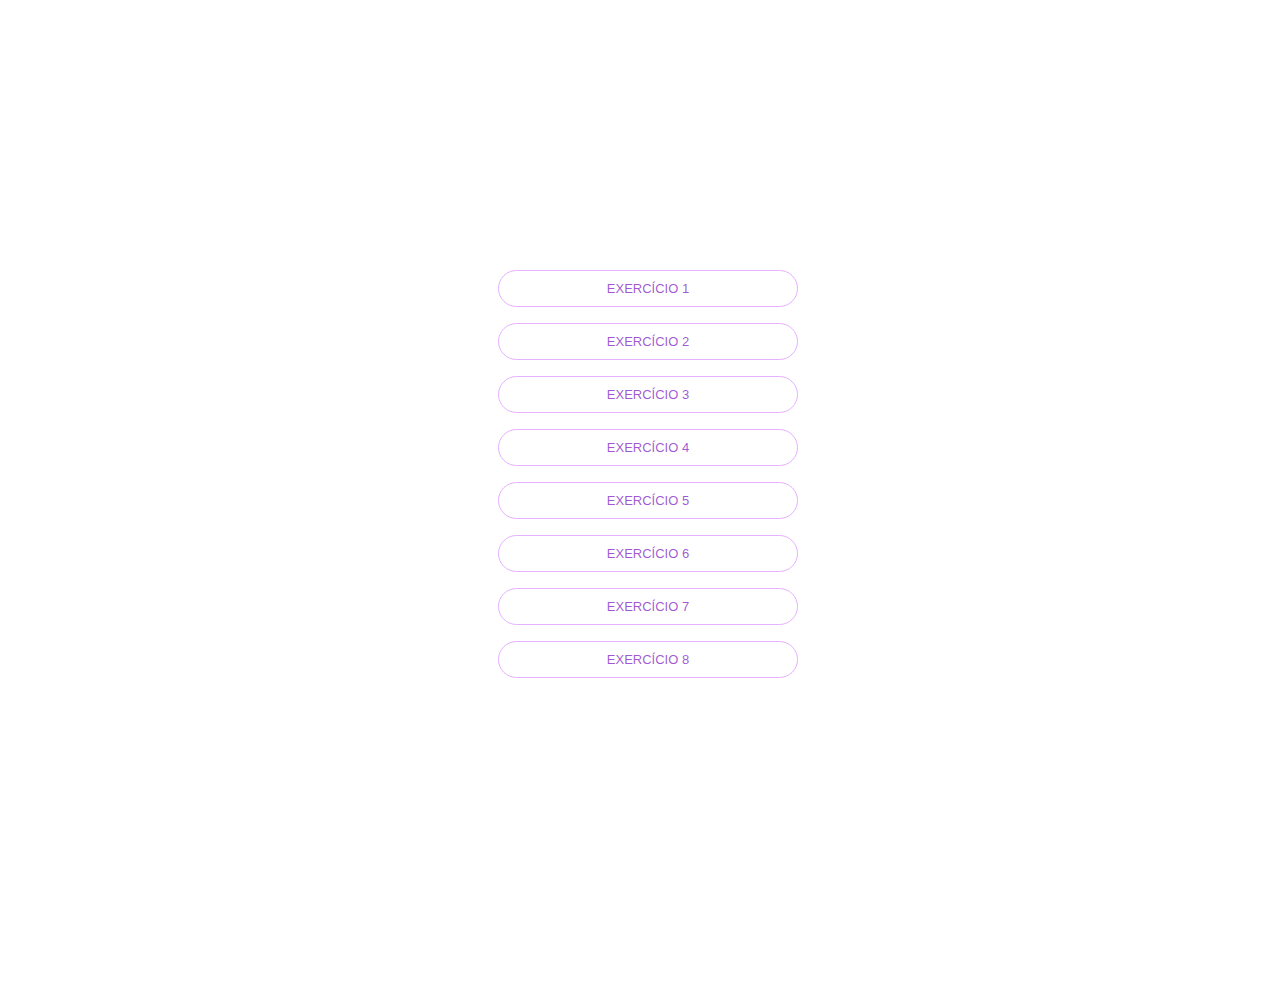
<file: index.html>
<!DOCTYPE html>
<html lang="en">
<head>
    <meta charset="UTF-8">
    <meta name="viewport" content="width=device-width, initial-scale=1.0">
    <title>Document</title>
    <link rel="stylesheet" href="index.css">
</head>
<body>
    <div class="container">
    <div class="tree-container">


    <div class="links-container">
        <a target="_blank" id="cor" href="ex 01/index.html" class="link">Exercício 1</a>
        <a target="_blank" id="cor" href="ex 02/index.HTML" class="link">Exercício 2</a>
        <a target="_blank" id="cor" href="ex 03/index.HTML" class="link">Exercício 3</a>
        <a target="_blank" id="cor" href="ex 04/index.HTML" class="link">Exercício 4</a>
        <a target="_blank" id="cor" href="ex 05/index.HTML" class="link">Exercício 5</a>
        <a target="_blank" id="cor" href="ex 06/index.HTML" class="link">Exercício 6</a>
        <a target="_blank" id="cor" href="ex 07/index.HTML" class="link">Exercício 7</a>
        <a target="_blank" id="cor" href="ex 08/index.HTML" class="link">Exercício 8</a>




        </div>
</file>
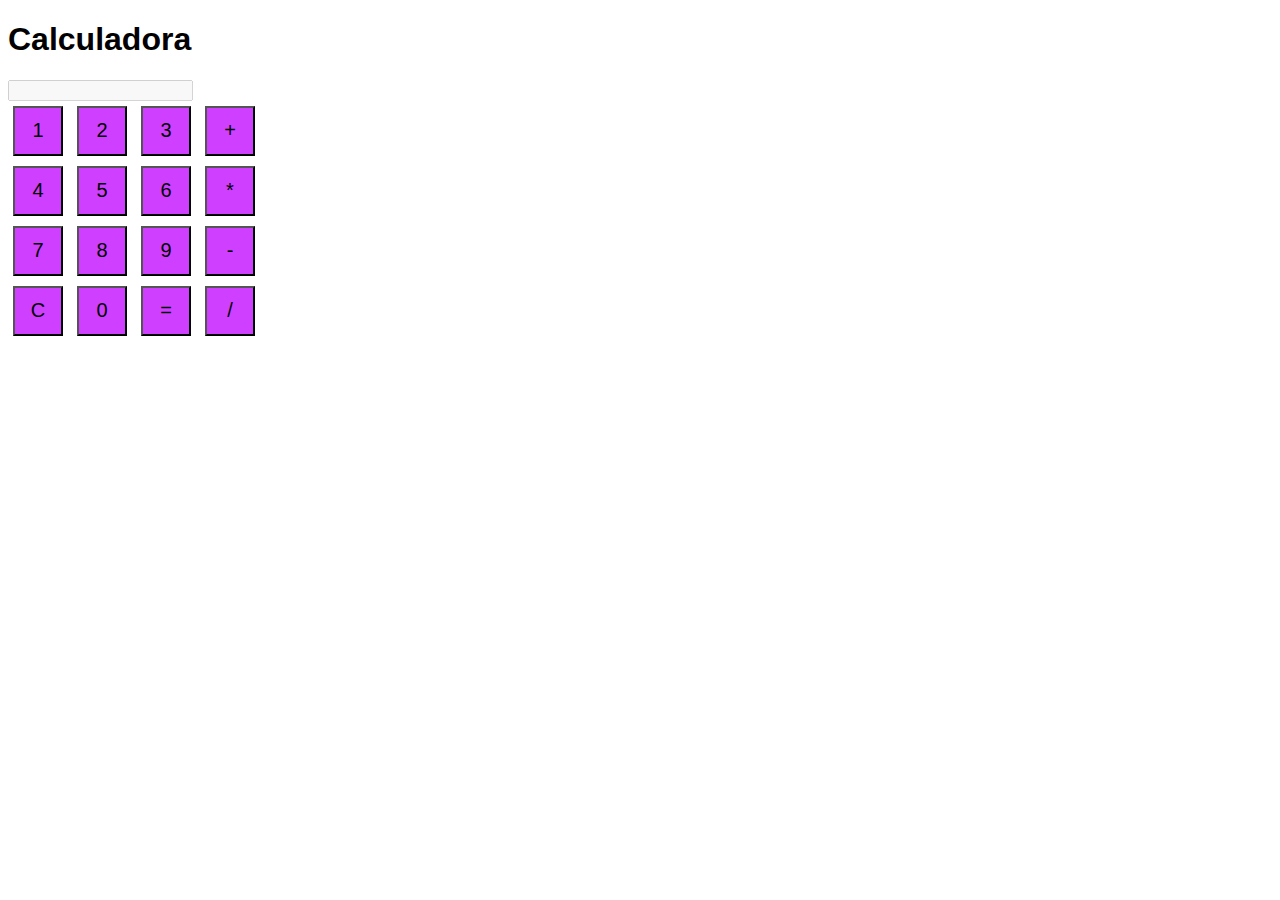
<file: ex 01/index.html>
<!DOCTYPE html>
<html lang="pt-BR">
<head>
    <meta charset="UTF-8">
    <meta name="viewport" content="width=device-width, initial-scale=1.0">
    <title>Calculadora</title>
    <script src="EX1.js"></script>
    <link rel="stylesheet" href="EX1.css">
    </style>
  </head>
  <body>
    <h1>Calculadora</h1>
    <input type="text" id="display" disabled>
    <br>
    <button onclick="appendToDisplay('1')">1</button>
  <button onclick="appendToDisplay('2')">2</button>
  <button onclick="appendToDisplay('3')">3</button>
  <button onclick="appendToDisplay('+')">+</button>
  <br>
  <button onclick="appendToDisplay('4')">4</button>
  <button onclick="appendToDisplay('5')">5</button>
  <button onclick="appendToDisplay('6')">6</button>
  <button onclick="appendToDisplay('*')">*</button>
  <br>
  <button onclick="appendToDisplay('7')">7</button>
  <button onclick="appendToDisplay('8')">8</button>
  <button onclick="appendToDisplay('9')">9</button>
  <button onclick="appendToDisplay('-')">-</button>
  <br>
  <button onclick="clearDisplay()">C</button>
  <button onclick="appendToDisplay('0')">0</button>
  <button onclick="calculateResult()">=</button>
  <button onclick="appendToDisplay('/')">/</button>
</head>
<body>
</file>
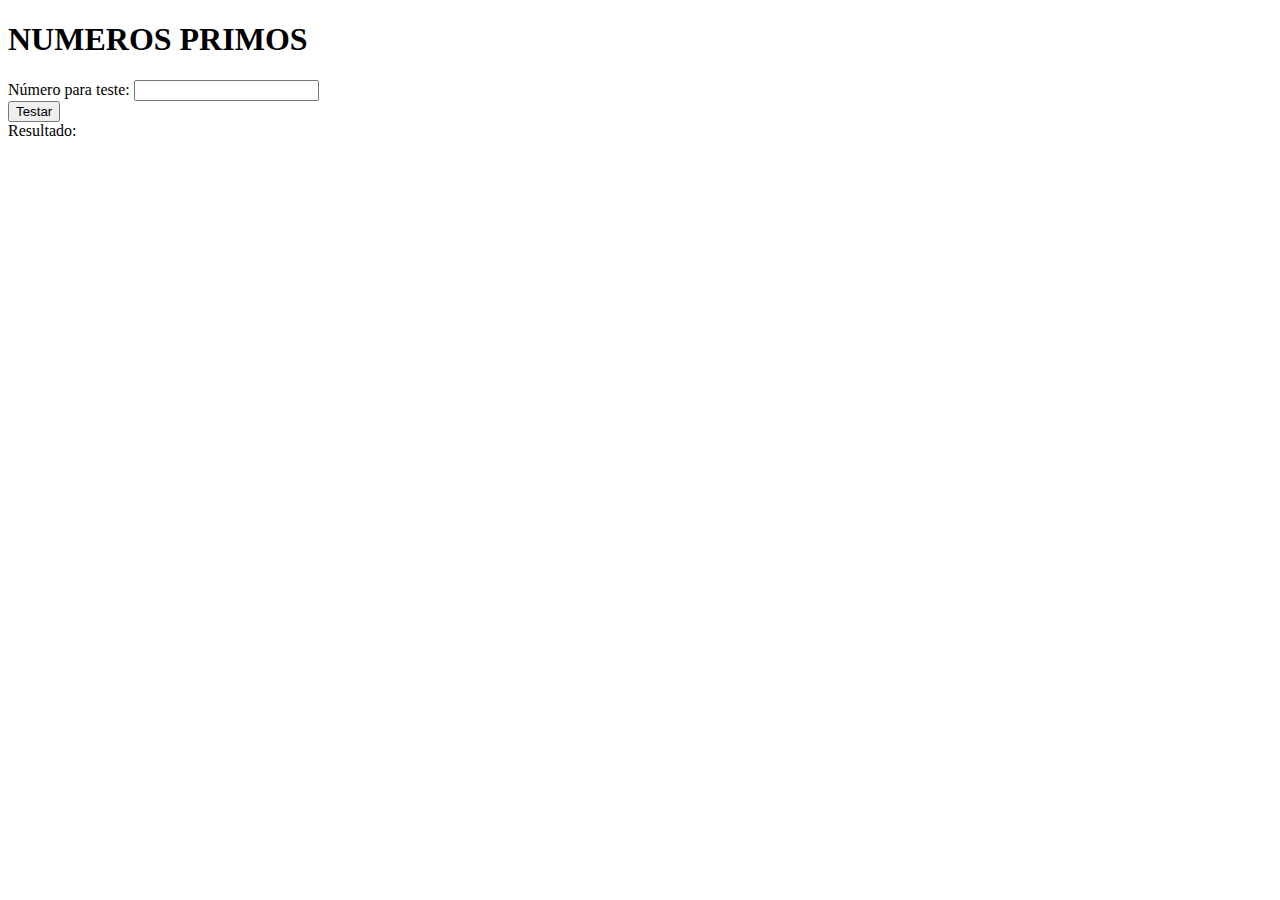
<file: ex 02/index.HTML>
<!DOCTYPE html>
<html lang="en">
<head>
    <meta charset="UTF-8">
    <meta name="viewport" content="width=device-width, initial-scale=1.0">
    <title>NUMEROS PRIMOS</title>
    <script src="EX2.JS"></script>
</head>
<body>
    <H1>NUMEROS PRIMOS</H1>
   Número para teste: <input id="num" type="number" /> <br />
   <button onclick="primo()">Testar</button><br />
   Resultado: <div id="resposta">
    
</body>
</html>
</file>
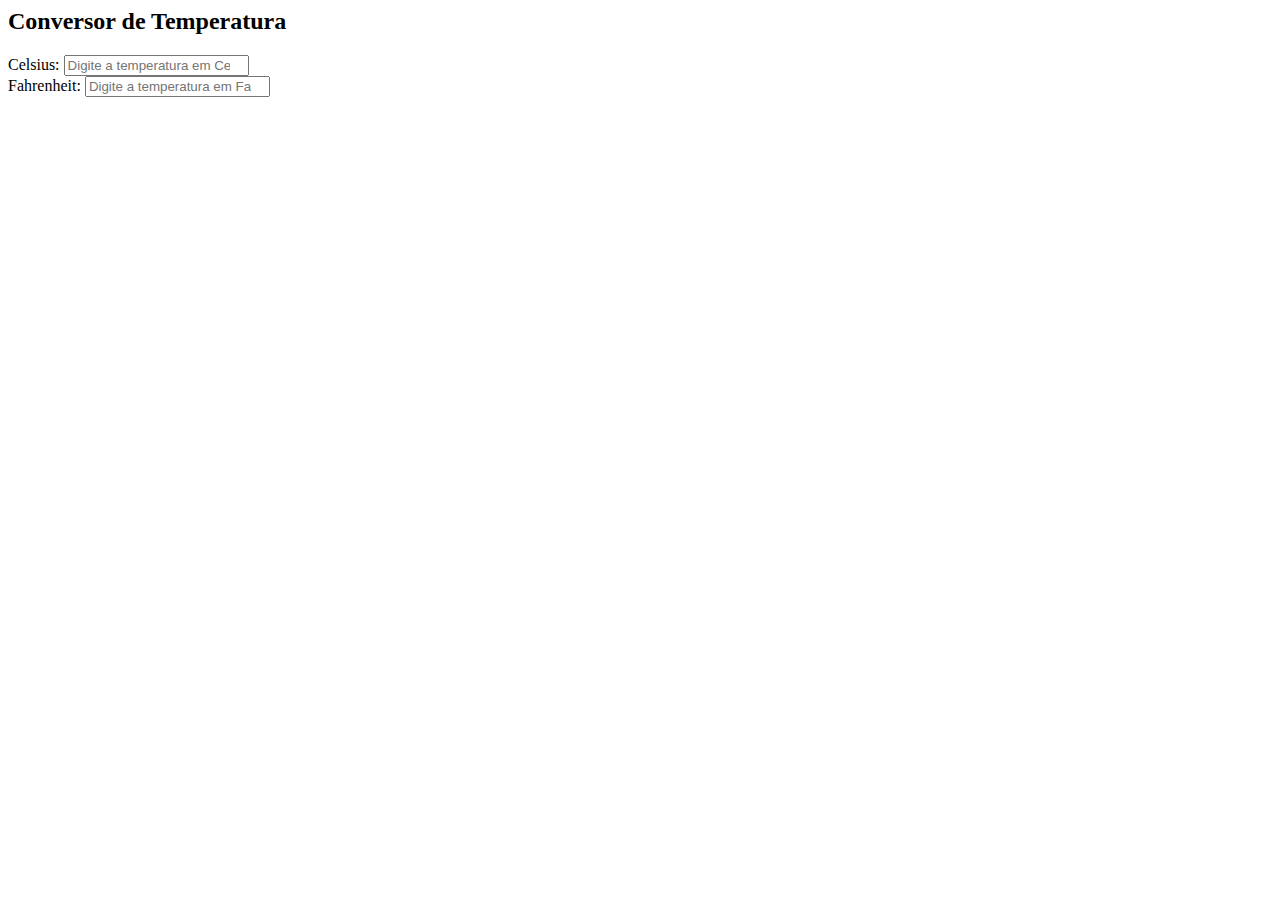
<file: ex 03/index.HTML>
<html lang="en">
<head>
    <meta charset="UTF-8">
    <meta name="viewport" content="width=device-width, initial-scale=1.0">
    <title>Conversor de Temperatura</title>
<h2>Conversor de Temperatura</h2>
<link rel="stylesheet" href="EX3.CSS">
<script src="EX3.JS"></script>
<label for="celsius">Celsius:</label>
<input type="number" id="celsius" placeholder="Digite a temperatura em Celsius" oninput="converterTemperatura()">

<br>

<label for="fahrenheit">Fahrenheit:</label>
<input type="number" id="fahrenheit" placeholder="Digite a temperatura em Fahrenheit" oninput="converterTemperatura()">
</file>
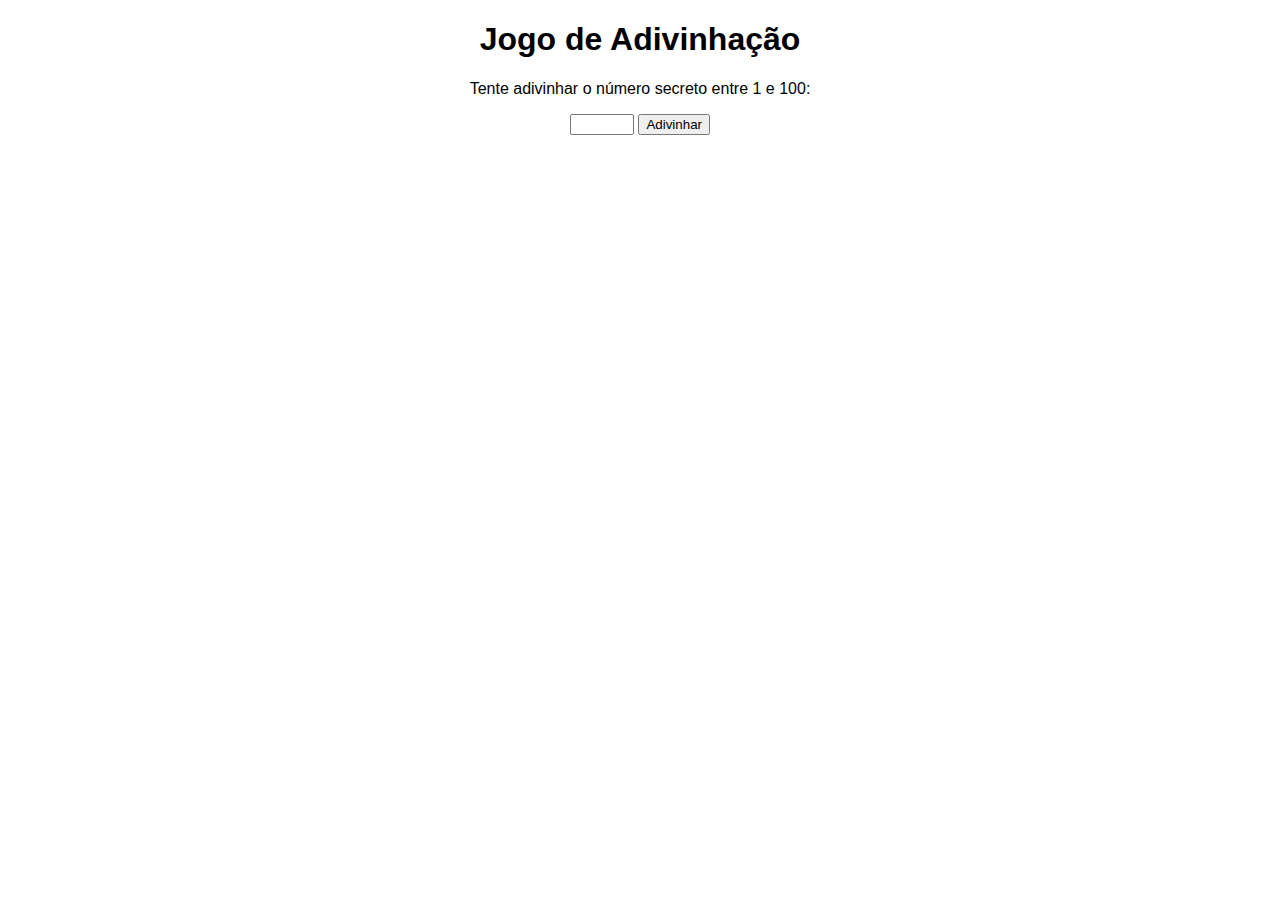
<file: ex 04/index.HTML>
<!DOCTYPE html>
<html lang="en">
<head>
<meta charset="UTF-8">
<meta name="viewport" content="width=device-width, initial-scale=1.0">
<title>Jogo de Adivinhação</title>
<style>
    body {
        font-family: Arial, sans-serif;
        text-align: center;
    }
</style>
</head>
<body>
<h1>Jogo de Adivinhação</h1>
<p>Tente adivinhar o número secreto entre 1 e 100:</p>
<input type="number" id="tentativa" min="1" max="100">
<button onclick="verificarAdivinhacao()">Adivinhar</button>
<p id="resultado"></p>

<script>
    // Gerar número aleatório entre 1 e 100
    const numeroSecreto = Math.floor(Math.random() * 100) + 1;
    let tentativas = 0;

    function verificarAdivinhacao() {
        const palpite = parseInt(document.getElementById('tentativa').value);
        tentativas++;

        if (palpite === numeroSecreto) {
            document.getElementById('resultado').innerHTML = `Parabéns! Você acertou o número secreto ${numeroSecreto} em ${tentativas} tentativa(s)!`;
        } else if (palpite < numeroSecreto) {
            document.getElementById('resultado').innerHTML = "O número secreto é maior. Tente novamente!";
        } else {
            document.getElementById('resultado').innerHTML = "O número secreto é menor. Tente novamente!";
        }
    }
</script>
</body>
</html>
</file>
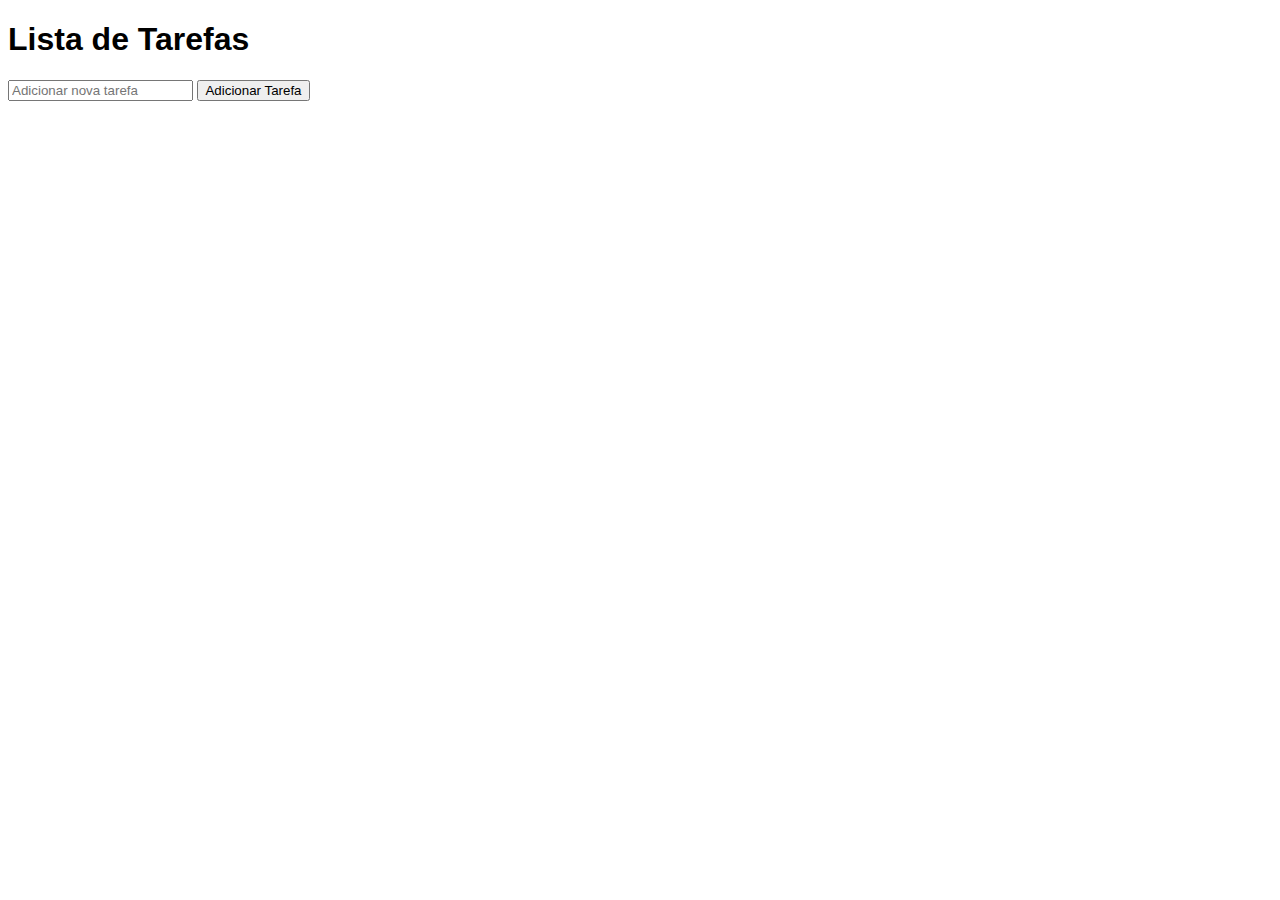
<file: ex 05/index.HTML>
<!DOCTYPE html>
<html lang="pt-BR">
<head>
    <meta charset="UTF-8">
    <meta name="viewport" content="width=device-width, initial-scale=1.0">
    <title>Lista de Tarefas</title>
    <style>
        /* Estilos simples para a aparência da lista de tarefas */
        body {
            font-family: Arial, sans-serif;
        }
        ul {
            list-style-type: none;
            padding: 0;
        }
        li {
            margin-bottom: 5px;
        }
        .completed {
            text-decoration: line-through;
        }
    </style>
</head>
<body>
    <h1>Lista de Tarefas</h1>
    <input type="text" id="taskInput" placeholder="Adicionar nova tarefa">
    <button onclick="addTask()">Adicionar Tarefa</button>
    <ul id="taskList">
        <!-- Lista de tarefas será adicionada aqui -->
    </ul>

    <script>
        // Função para adicionar tarefa
        function addTask() {
            var input = document.getElementById("taskInput");
            var task = input.value;
            if (task.trim() === "") {
                alert("Por favor, insira uma tarefa válida.");
                return;
            }
            var ul = document.getElementById("taskList");
            var li = document.createElement("li");
            li.textContent = task;
            li.onclick = function() {
                this.classList.toggle("completed");
            };
            ul.appendChild(li);
            input.value = ""; // Limpa o campo de entrada após adicionar a tarefa
        }
    </script>
</body>
</html>
</file>
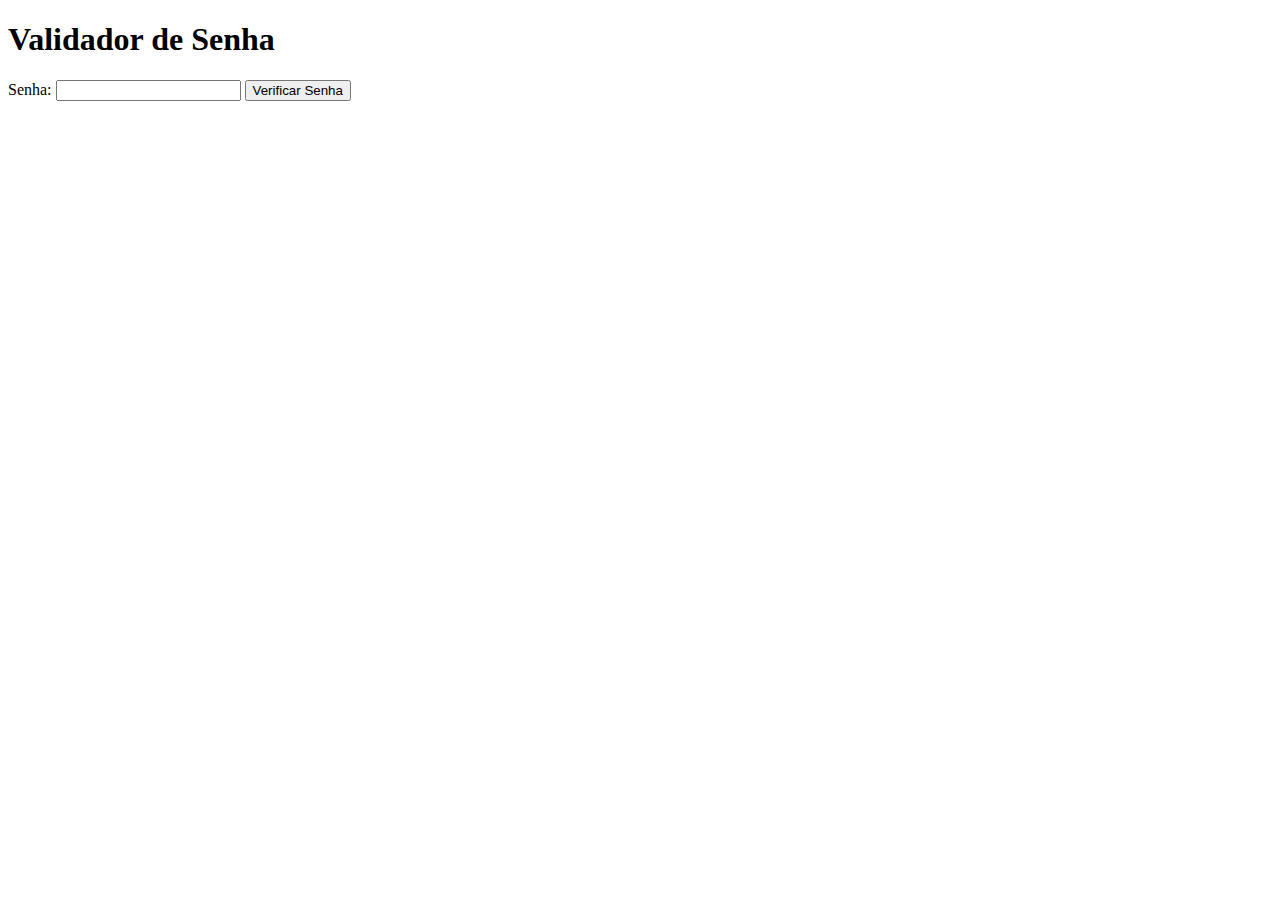
<file: ex 06/index.HTML>
<!DOCTYPE html>
<html lang="pt-BR">
<head>
    <meta charset="UTF-8">
    <meta name="viewport" content="width=device-width, initial-scale=1.0">
    <title>Validador de Senha</title>
</head>
<body>
    <h1>Validador de Senha</h1>
    <form onsubmit="validatePassword(); return false;">
        <label for="password">Senha:</label>
        <input type="password" id="password" required>
        <button type="submit">Verificar Senha</button>
    </form>
    <p id="validationResult"></p>

    <script>
        function validatePassword() {
            var password = document.getElementById("password").value;

            // Verifica se a senha tem pelo menos 8 caracteres
            if (password.length < 8) {
                document.getElementById("validationResult").textContent = "A senha deve ter pelo menos 8 caracteres.";
                return;
            }

            // Verifica se a senha contém letras maiúsculas
            if (!/[A-Z]/.test(password)) {
                document.getElementById("validationResult").textContent = "A senha deve conter letras maiúsculas.";
                return;
            }

            // Verifica se a senha contém letras minúsculas
            if (!/[a-z]/.test(password)) {
                document.getElementById("validationResult").textContent = "A senha deve conter letras minúsculas.";
                return;
            }

            // Verifica se a senha contém números
            if (!/\d/.test(password)) {
                document.getElementById("validationResult").textContent = "A senha deve conter números.";
                return;
            }

            // Verifica se a senha contém caracteres especiais
            if (!/[^A-Za-z0-9]/.test(password)) {
                document.getElementById("validationResult").textContent = "A senha deve conter caracteres especiais.";
                return;
            }

            // Se a senha atender a todos os critérios
            document.getElementById("validationResult").textContent = "A senha é válida!";
        }
    </script>
</body>
</html>
</file>
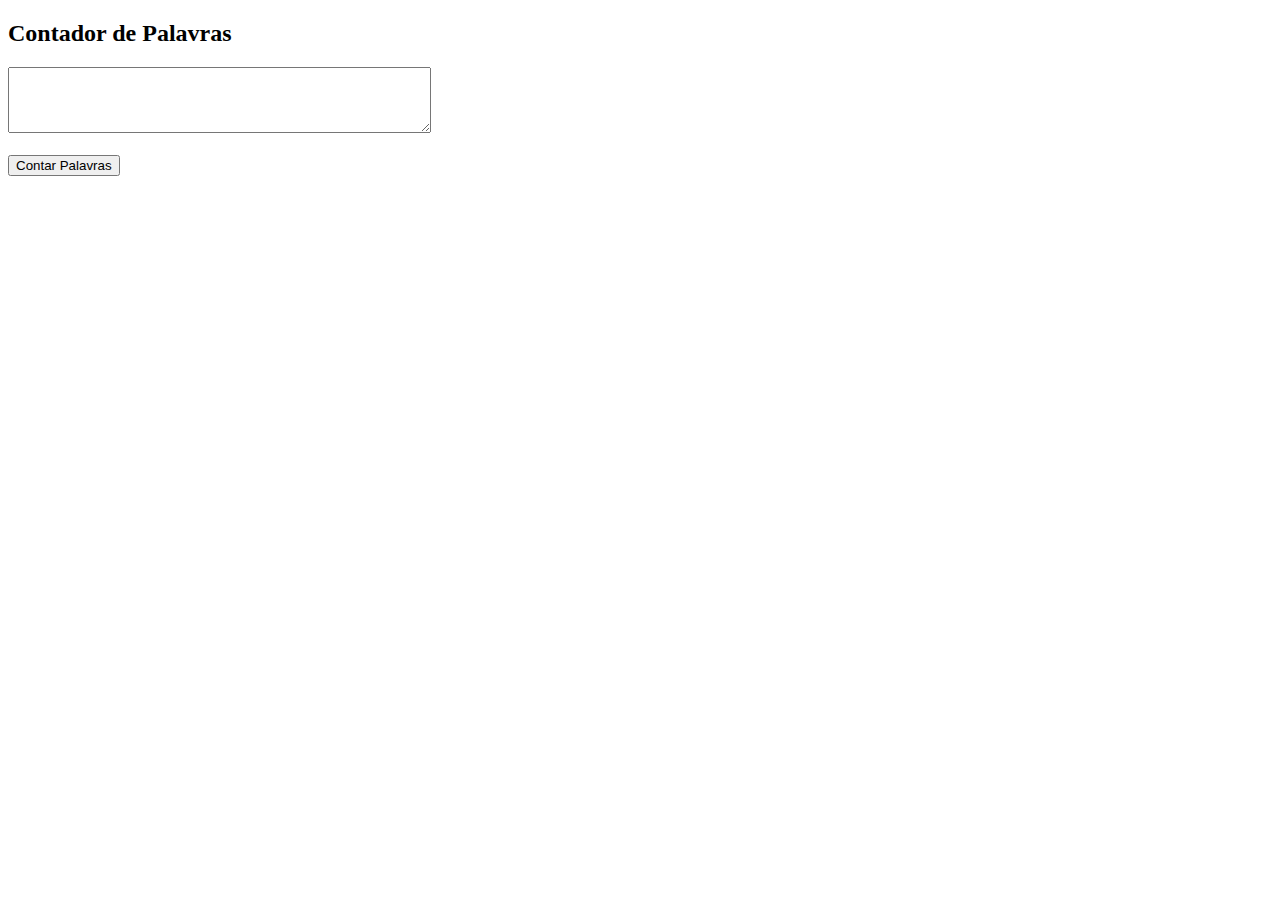
<file: ex 07/index.HTML>
<!DOCTYPE html>
<html lang="en">
<head>
<meta charset="UTF-8">
<meta name="viewport" content="width=device-width, initial-scale=1.0">
<title>Contador de Palavras</title>
</head>
<body>

<h2>Contador de Palavras</h2>

<textarea id="texto" rows="4" cols="50"></textarea><br><br>
<button onclick="contarPalavras()">Contar Palavras</button><br><br>

<p id="resultado"></p>

<script>
function contarPalavras() {
    var texto = document.getElementById("texto").value;
    // Remover espaços em branco extras no início e no final da string
    texto = texto.trim();
    // Dividir a string em palavras usando espaços como delimitador
    var palavras = texto.split(/\s+/);
    // Contar o número de palavras
    var numPalavras = palavras.length;
    // Exibir o resultado
    document.getElementById("resultado").innerText = "Número de palavras: " + numPalavras;
}
</script>

</body>
</html>
</file>
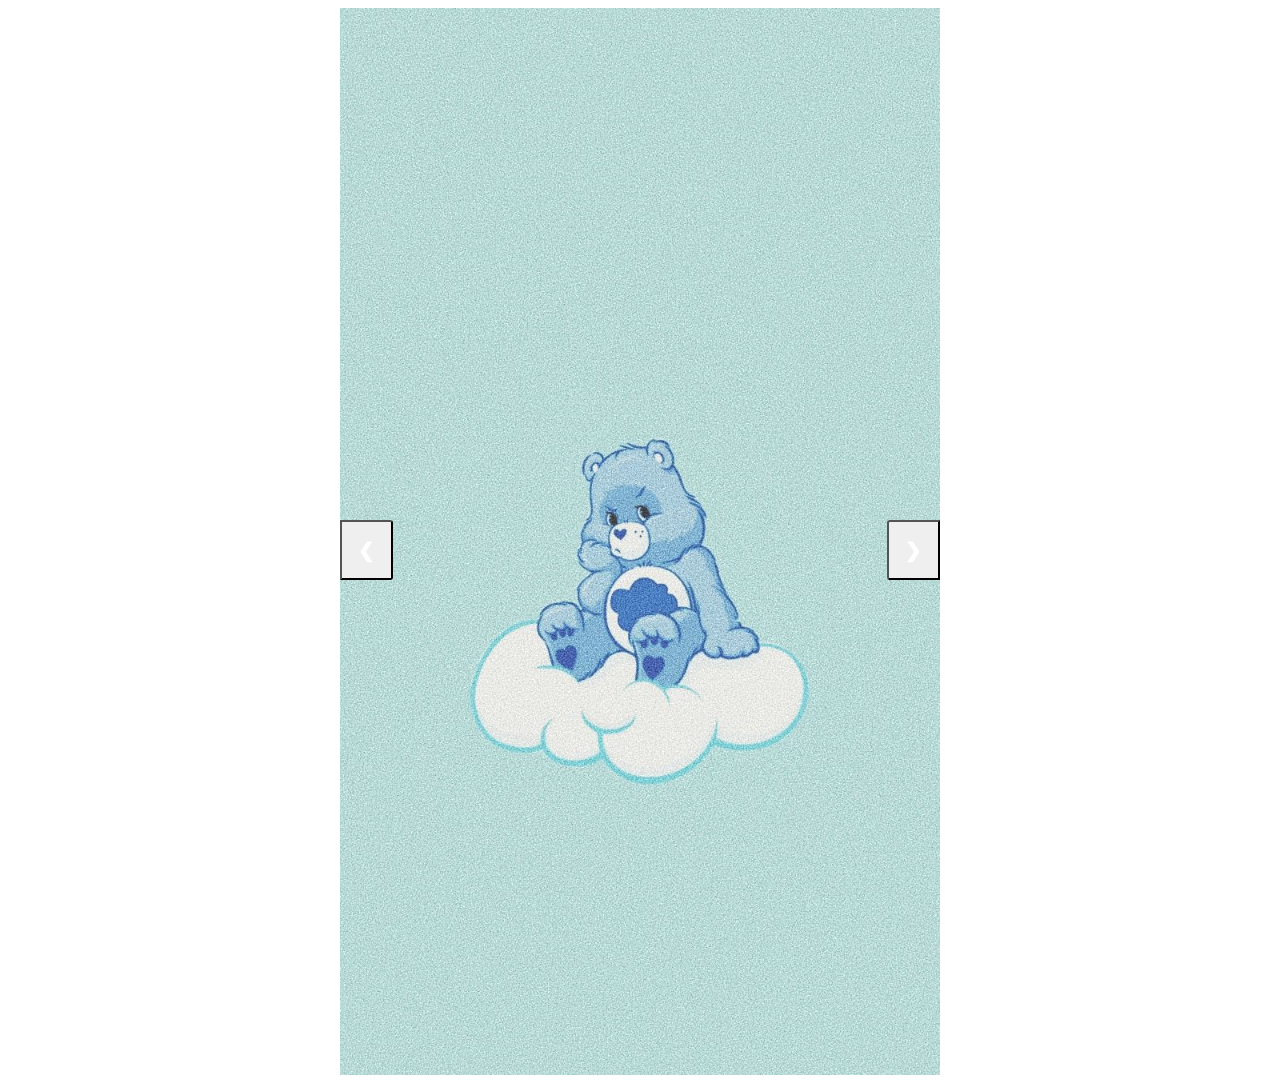
<file: ex 08/index.HTML>
<!DOCTYPE html>
<html lang="en">
<head>
<meta charset="UTF-8">
<meta name="viewport" content="width=device-width, initial-scale=1.0">
<title>Galeria de Imagens</title>
<link rel="stylesheet" href="EX8.CSS">
</head>
<body>

<div class="gallery">
  <button class="prev" onclick="plusSlides(-1)">&#10094;</button>
  <div class="slides">
    <img src="dedi.jpg" alt="Image 1">
    <img src="gagi.jpg" alt="Image 2">
    <img src="popi.jpg" alt="Image 3">
  </div>
  <button class="next" onclick="plusSlides(1)">&#10095;</button>
</div>

<script src="EX8.JS"></script>
</body>
</html>
</file>
<file: index.css>
:root {
    --body-bg-color: #7c1496;
    --purple: #e6b1ff;
    --black: #ffffff;

  }
  
  
  #avatar2 {
  
    width: 200px;
    height: 190px;
  
  
  }
  
 * {
  margin: -2;
  padding: 0;
  box-sizing: border-box;
  text-decoration: none;
  }
  
  /*  */
  
  .container {
    width: 100vw;
    height: 100vh;
  
    display: flex;
    align-items: center;
    justify-content: center;
  }
  
  .container .tree-container {
    display: flex;
    flex-direction: column;
  
    align-items: center;
    justify-content: center;
  }

  #cor{
    background-image: linear-gradient(
    rgb(191, 129, 232),
    rgb(207, 194, 194),

    );
  }
  
  .tree-container .avatar {
    width: 213px;
    height: 213px;
  
    display: flex;
    align-items: center;
    justify-content: center;
  
    border: 1px solid var();
    border-radius: 50%;
  }
  
  
  .tree-container .instagram-user {
    margin-top: 200vw;
    color: var(--purple);
  }
  
  .tree-container .links-container {
    margin-top: 17px;
    display: flex;
    flex-direction: column;
  }
  
  .links-container .link {
    margin-top: 16px;
    width: 325px;
  
    border: 2px solid var(--purple);
    border-radius: 4px;
  
    font-size: 16px;
    text-transform: uppercase;
    text-align: center;
  
    padding: 12px 0;
  
    transition: ease 0.3s;
  }
  
  .links-container .link:hover {
    background: var(--purple);
    color: var(--body-bg-color);
  
    transition: ease 0.5s;
  }
  
  
  .socials-container .social {
    transform: scale(0.9);
  
    transition: ease 0.2s;
  }
  
  .socials-container .social:hover {
    transform: scale(1);
  }
  body,
  html {
    font-family: "Poppins", sans-serif;
  
  
  
  
 
   background-image: url(https://i.pinimg.com/originals/af/0f/5d/af0f5d1b24ffdb40b7403fcbbdba05a8.png);
 
   width: 1000px;
  height: 1000px; 
  
  }
  

  
  a{
 
 
      
  
    background-clip: text;
    color: rgba(123, 23, 195, 0.737)
 




}

.container {
  width: 100vw;
  height: 100vh;

  display: flex;
  align-items: center;
  justify-content: center;
}

.container .tree-container {
  display: flex;
  flex-direction: column;

  align-items: center;
  justify-content: center;
}

.tree-container .avatar {
  width: 213px;
  height: 213px;

  display: flex;
  align-items: center;
  justify-content: center;

  border: 1px solid var();
  border-radius: 50%;
}

.tree-container .avatar img {
  width: 100px;
  height: 100px;

  border-radius: 50%;
}

.tree-container .instagram-user {
  margin-top: 0px;
  color: var(--purple);

}

.tree-container .links-container {
  margin-top: 15px;
  display: center;
  flex-direction: column;
}

.links-container .link {
  margin-top: 16px;
  width: 300px;

  border: 1px solid var(--purple);
  border-radius: 100px;

  font-size: 13px;
  text-transform: uppercase;
  text-align: center;

  padding: 10px 0;

  transition: ease 0.3s;
}

.links-container .link:hover {
  background: var(--purple);
  color: var(--body-bg-color);

  transition: ease 0.5s;
}

.tree-container .socials-container {
  margin-top: 68px;

  display: grid;
  grid-template-columns: repeat(3, 1fr);
  gap: 29px;
}

.socials-container .social {
  transform: scale(0.9);

  transition: ease 0.2s;
}

.socials-container .social:hover {
  transform: scale(1);
}
.tree-container .nome {
  margin-top: 100px;
  color: var(--purple);
  width: 10022px;
  height: 100px;}
</file>
<file: ex 01/EX1.css>
button {
  width: 50px;
  height: 50px;
  margin: 5px;
  font-size: 20px;
  background-color: rgb(207, 63, 255);

}
h1{

  font-family: 'Lucida Sans', 'Lucida Sans Regular', 'Lucida Grande', 'Lucida Sans Unicode', Geneva, Verdana, sans-serif;
}
</file>
<file: ex 03/EX3.CSS>
.celso{
    color: rgb(176, 50, 109);;
    
    }
    h1{
        font-family: 'Lucida Sans', 'Lucida Sans Regular', 'Lucida Grande', 'Lucida Sans Unicode', Geneva, Verdana, sans-serif;
    }
</file>
<file: ex 08/EX8.CSS>
.gallery {
    position: relative;
    max-width: 600px;
    margin: auto;
  }
  
  .slides {
    display: flex;
  }
  
  .slides img {
    width: 100%;
    display: block;
  }
  
  .prev, .next {
    cursor: pointer;
    position: absolute;
    top: 50%;
    width: auto;
    padding: 16px;
    margin-top: -22px;
    color: white;
    font-weight: bold;
    font-size: 20px;
    transition: 0.6s ease;
    border-radius: 0 3px 3px 0;
  }
  
  .next {
    right: 0;
    border-radius: 3px 0 0 3px;
  }
  
  .prev:hover, .next:hover {
    background-color: rgba(0, 0, 0, 0.8);
  }
</file>
